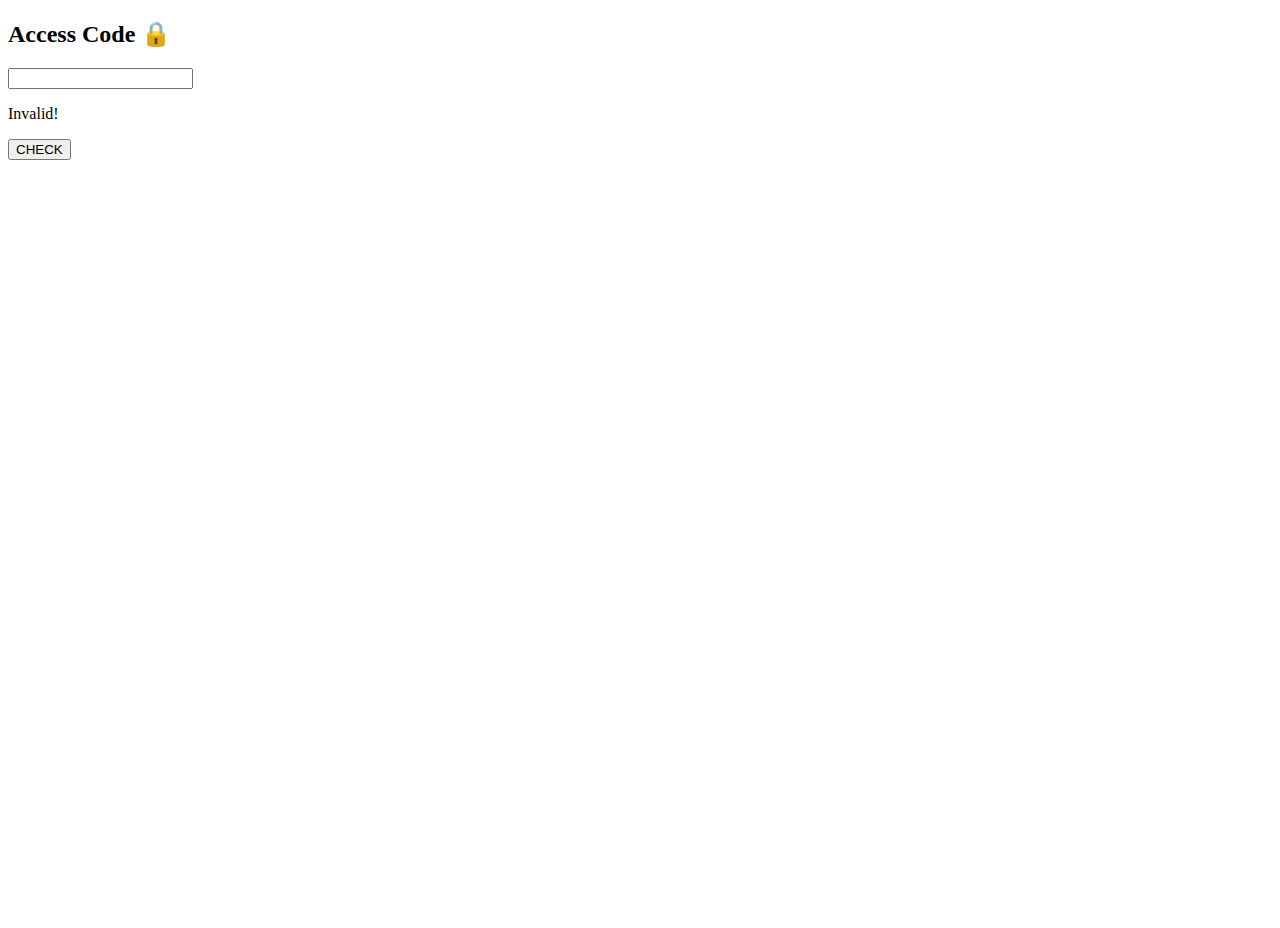
<file: index.html>
<!DOCTYPE html>
<html lang="en">
  <head>
    <meta charset="UTF-8" />
    <meta http-equiv="X-UA-Compatible" content="IE=edge" />
    <meta name="viewport" content="width=device-width, initial-scale=1.0" />
    <title>❤️</title>
    <link
      href="https://cdn.jsdelivr.net/npm/bootstrap@5.1.3/dist/css/bootstrap.min.css"
      rel="stylesheet"
      integrity="sha384-1BmE4kWBq78iYhFldvKuhfTAU6auU8tT94WrHftjDbrCEXSU1oBoqyl2QvZ6jIW3"
      crossorigin="anonymous"
    />
    <script
      src="https://cdn.jsdelivr.net/npm/bootstrap@5.1.3/dist/js/bootstrap.bundle.min.js"
      integrity="sha384-ka7Sk0Gln4gmtz2MlQnikT1wXgYsOg+OMhuP+IlRH9sENBO0LRn5q+8nbTov4+1p"
      crossorigin="anonymous"
    ></script>
    <style>
      .cover {
        height: 100vh;
        background-position: center;
        background-size: cover;
        background-image: url("https://images.unsplash.com/photo-1633265486064-086b219458ec?ixlib=rb-1.2.1&ixid=MnwxMjA3fDB8MHxzZWFyY2h8MTl8fHNlY3VyaXR5fGVufDB8fDB8fA%3D%3D&auto=format&fit=crop&w=600&q=60");
      }
    </style>
  </head>
  <body class="cover d-flex align-items-center justify-content-center">
    <div class="container">
      <div class="card shadow bg-light" style="--bs-bg-opacity: 0.5">
        <div class="card-body px-5">
          <h2 class="text-center text-danger my-4 fw-bold">Access Code 🔒</h2>
          <input type="text" class="form-control mt-5" id="code" />
          <p class="text-danger mt-2 fw-bold d-none" id="warn">Invalid!</p>
          <div class="text-center mt-5">
            <button class="btn btn-info" onclick="secure()">CHECK</button>
          </div>
        </div>
      </div>
    </div>
    <script>
      function secure() {
        const code = document.getElementById("code").value;
        if (code == "ds") {
          window.location.href = "./main.html";
        } else {
          document.getElementById("warn").classList.remove("d-none");
        }
      }
    </script>
  </body>
</html>
</file>
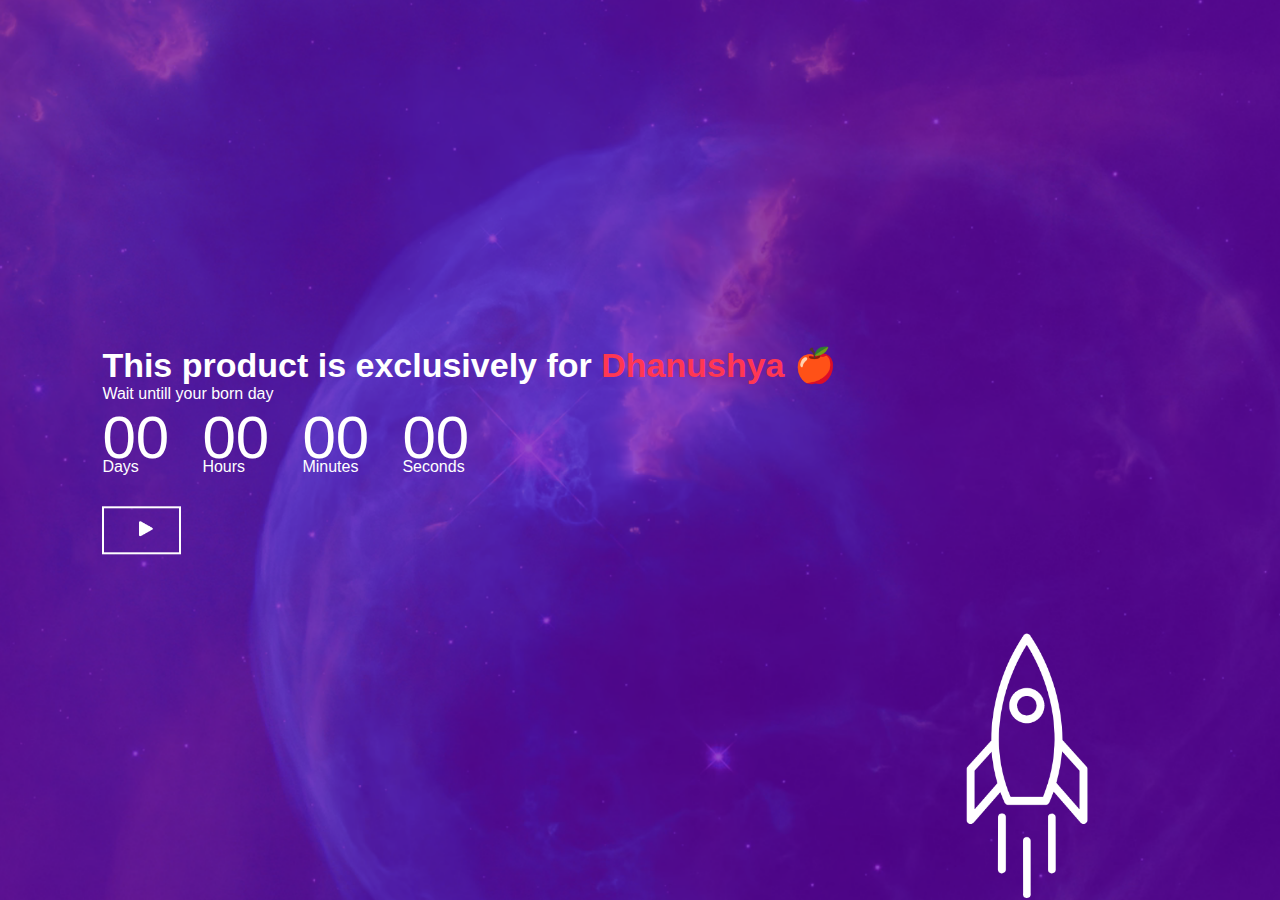
<file: main.html>
<!DOCTYPE html>
<html lang="en">
<head>
    <meta charset="UTF-8">
    <meta http-equiv="X-UA-Compatible" content="IE=edge">
    <meta name="viewport" content="width=device-width, initial-scale=1.0">
    <title>❤️</title>
    <link rel="stylesheet" href="style.css">
</head>
<body> 
   <div class="container1">
    <div class="content">
      <h1>This product is exclusively for <span>Dhanushya </span>🍎</h1>
      <p id="wait">Wait untill your born day</p>
      <div class="launch-time">
        <div>
          <p id="days">00</p>
          <span>Days</span>
        </div>
        <div>
          <p id="hours">00</p>
          <span>Hours</span>
        </div>
        <div>
          <p id="minutes"> 00</p>
          <span>Minutes</span>
        </div>
        <div>
          <p id="seconds">00</p>
          <span>Seconds</span>
        </div>
      </div>
      <button type="button"><a href="" id="btn"><img src="images/triangle.png" alt=""></a></button>
    </div>
    <img src="images/rocket.png" class="rocket" alt="">
   </div>

<script>
  var countDownDate= new Date("Sep 04, 2022 00:00:00").getTime();
  var x=setInterval(function(){
    var now=new Date().getTime();
    var distance=countDownDate-now;
    var days = Math.floor(distance / (1000 * 60 * 60 * 24));
    var hours = Math.floor((distance % (1000 * 60 * 60 * 24)) / (1000 * 60 * 60));
    var minutes = Math.floor((distance % (1000 * 60 * 60)) / (1000 * 60));
    var seconds = Math.floor((distance % (1000 * 60)) / 1000);
    document.getElementById("days").innerHTML=days;
    document.getElementById("hours").innerHTML=hours;
    document.getElementById("minutes").innerHTML=minutes;
    document.getElementById("seconds").innerHTML=seconds;
    if(distance<0){
      clearInterval(x);
      document.getElementById("days").innerHTML="00";
      document.getElementById("hours").innerHTML="00";
      document.getElementById("minutes").innerHTML="00";
      document.getElementById("seconds").innerHTML="00";
      document.getElementById("btn").href="quiz.html";
      document.getElementById("wait").innerHTML="Take My Present 🎁 <br>My Dear Princes, Now click on the button 👆";

    }
  },1000)
</script>
</body>
</html>
</file>
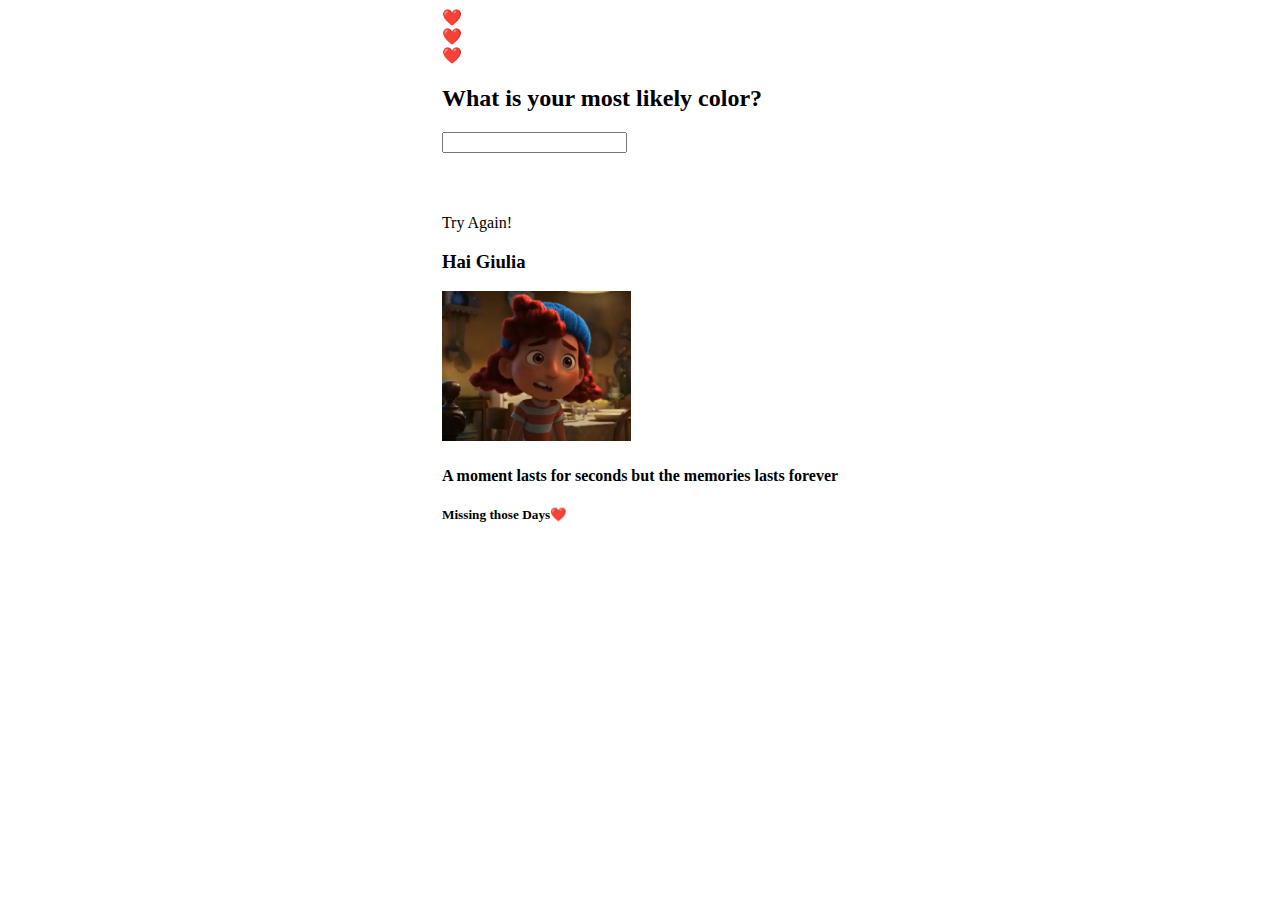
<file: quiz.html>
<!DOCTYPE html>
<html lang="en">
<head>
    <meta charset="UTF-8">
    <meta http-equiv="X-UA-Compatible" content="IE=edge">
    <link rel="stylesheet" href="qn.css">
    <meta name="viewport" content="width=device-width, initial-scale=1.0">
    <link href="https://cdn.jsdelivr.net/npm/bootstrap@5.1.3/dist/css/bootstrap.min.css" rel="stylesheet" integrity="sha384-1BmE4kWBq78iYhFldvKuhfTAU6auU8tT94WrHftjDbrCEXSU1oBoqyl2QvZ6jIW3" crossorigin="anonymous" />
    <script src="https://cdn.jsdelivr.net/npm/bootstrap@5.1.3/dist/js/bootstrap.bundle.min.js" integrity="sha384-ka7Sk0Gln4gmtz2MlQnikT1wXgYsOg+OMhuP+IlRH9sENBO0LRn5q+8nbTov4+1p" crossorigin="anonymous" ></script>
    <title>❤️</title>
</head>
<body id="body" class="body">
    <div class="m-5" style="display: flex;justify-content: center; ">
    <div class="my-5 ">
        <div class="d-flex justify-content-center mb-5 bg-light " style="--bs-bg-opacity: .5;">
            <div class="d-none fs-3" id="1">❤️</div>
            <div class="d-none fs-3" id="2">❤️</div>
            <div class="d-none fs-3" id="3">❤️</div>
        </div>
        <div class="card bg-light"  style="--bs-bg-opacity: .5;">
            <div class="card-body m-2" id="card">
              <h2 class="" id="qn">What is your most likely color?</h2>
              <form action="">
                  <input type="text" class="form-control my-5" name="q1" id="q1">
                  <p class="btn btn-info" onclick="check()"><img src="images/triangle.png" height="25px" width="25px" alt=""></p>
              </form>
              <p class="d-none" id="warn">Try Again!</p>
            </div>
            <div class="text-center d-none card-body m-2" id="success">
                <h3>Hai Giulia</h3>
                <img src="images/giulia.png" height="150px" alt="">
                <h4 class="text-muted mt-2">A moment lasts for seconds but the memories lasts forever</h4>
                <h5> Missing those Days❤️</h5>
            </div>
          </div>
          </div>
    </div>
<script>
    var arr=['blue','saturday','fabrics']
    var question=["What is my Birthday?","Project Name we two are together"]
    i=0
    const check=()=>{
        const q1=document.getElementById("q1").value;
        if(q1==arr[i]){
            if(i==0){
                document.getElementById('body').style.backgroundImage="url('https://images.unsplash.com/photo-1513151233558-d860c5398176?ixlib=rb-1.2.1&ixid=MnwxMjA3fDB8MHxzZWFyY2h8Mnx8YmlydGhkYXklMjBiYWNrZ3JvdW5kfGVufDB8fDB8fA%3D%3D&auto=format&fit=crop&w=500&q=60')";
            }
            else if(i==1){
                document.getElementById('body').style.backgroundImage="url('https://images.pexels.com/photos/4684265/pexels-photo-4684265.jpeg?auto=compress&cs=tinysrgb&w=600')";
            }
            else if(i==2){
                document.getElementById('body').style.backgroundImage="url('https://images.unsplash.com/photo-1513151233558-d860c5398176?ixlib=rb-1.2.1&ixid=MnwxMjA3fDB8MHxzZWFyY2h8Mnx8YmlydGhkYXklMjBiYWNrZ3JvdW5kfGVufDB8fDB8fA%3D%3D&auto=format&fit=crop&w=500&q=60')";
            }
            document.getElementById('body').style.backgroundRepeat="no-repeat";
            document.getElementById('body').style.backgroundSize="cover";

            document.getElementById('qn').innerHTML=question[i];
            // q1=" "
            i=i+1;
            document.getElementById(String(i)).classList.remove('d-none');
            console.log(i)
            if(i==3){
                document.getElementById('card').classList.add('d-none');
                document.getElementById('success').classList.remove('d-none');
                
                setTimeout(()=>{

                    window.location.href = "./wish.html";
                }, 10000)

            }
        }
        else{
            document.getElementById('warn').classList.remove('d-none');
            document.getElementById('warn').classList.add('d-block');
        }
    }
</script>
</body>
</html>
</file>
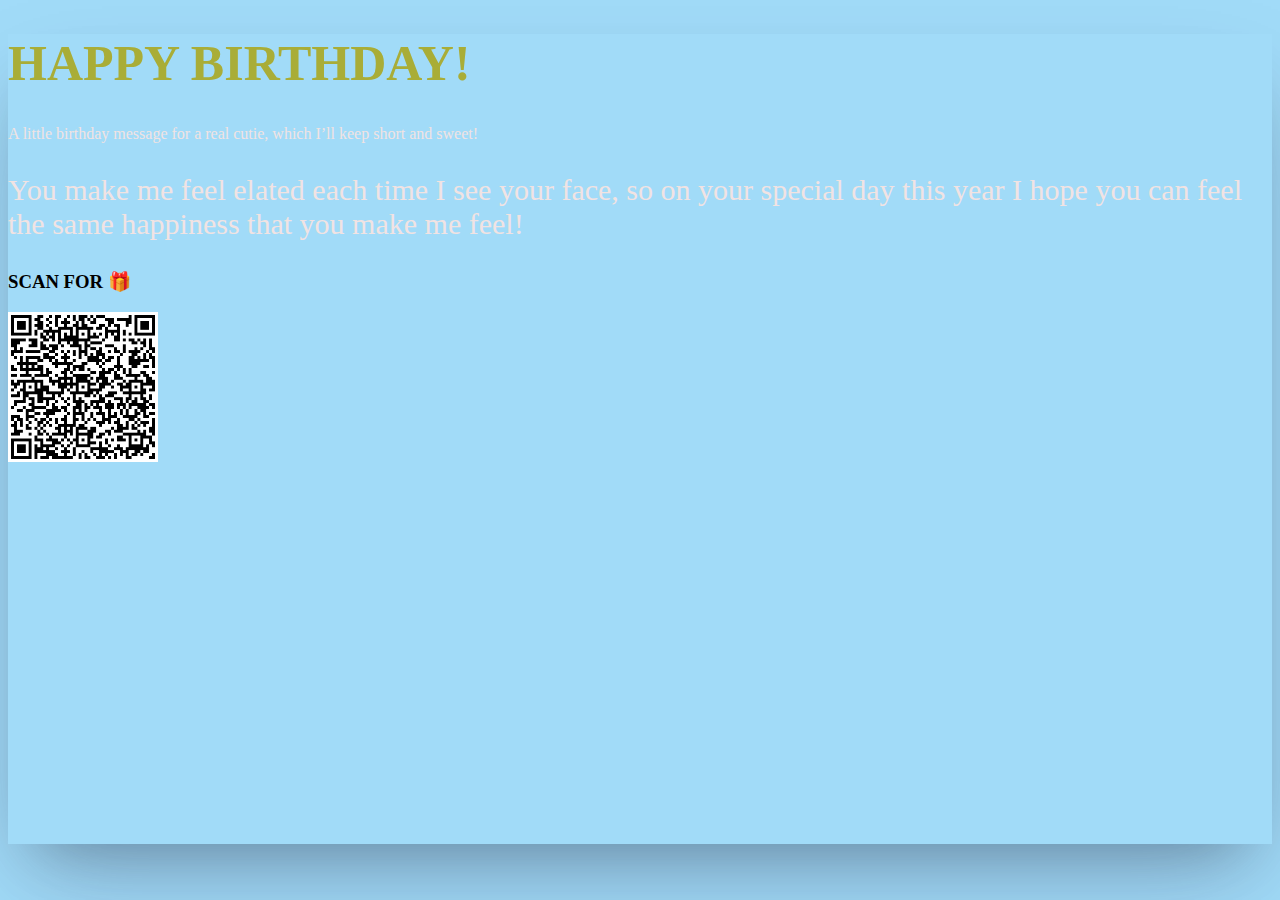
<file: wish.html>
<!DOCTYPE html>
<html lang="en">
<head>
    <meta charset="UTF-8">
    <meta http-equiv="X-UA-Compatible" content="IE=edge">
    <meta name="viewport" content="width=device-width, initial-scale=1.0">
    <title>❤️</title>
    <link rel="stylesheet" href="wish.css">
    <link href="https://cdn.jsdelivr.net/npm/bootstrap@5.1.3/dist/css/bootstrap.min.css" rel="stylesheet" integrity="sha384-1BmE4kWBq78iYhFldvKuhfTAU6auU8tT94WrHftjDbrCEXSU1oBoqyl2QvZ6jIW3" crossorigin="anonymous" />
    <script src="https://cdn.jsdelivr.net/npm/bootstrap@5.1.3/dist/js/bootstrap.bundle.min.js" integrity="sha384-ka7Sk0Gln4gmtz2MlQnikT1wXgYsOg+OMhuP+IlRH9sENBO0LRn5q+8nbTov4+1p" crossorigin="anonymous" ></script>
</head>
<body class="body d-flex justify-content-center align-items-center">
    <div class="container m-2 mt-4 ">
        <div class="card" style="box-shadow: rgba(50, 50, 93, 0.25) 0px 50px 100px -20px, rgba(0, 0, 0, 0.3) 0px 30px 60px -30px; min-height: 90vh;">
            <div class="card-body">
              <div class="row ">
                  <div class="col-md-7 d-flex justify-content-center align-items-center p-5">
                    <div>
                        <h1 class="font-monospace text-center heading my-5">HAPPY BIRTHDAY!</h1>
                        <p class=" my-4 text-center fs-2 q1">A little birthday message for a real cutie, which I’ll keep short and sweet!</p>
                        <p class="text-center fs-2 q2">You make me feel elated each time I see your face, so on your special day this year I hope you can feel the same happiness that you make me feel!</p>
                    </div>
                    </div>
                  <div class="col-md-5 d-flex justify-content-center align-items-center py-4 mb-5">
                    <div>
                        <h3 class="text-center text-light my-4">SCAN FOR 🎁</h3>
                        <div class="border border-light p-3">
                            <img src="images/gift.png" height="150px" alt="">
                        </div>
                    </div>
                  </div>
              </div>
            </div>
          </div>
    </div>
</body>
</html>
</file>
<file: style.css>
*{
    margin: 0;
    padding: 0;
    font-family: 'poppins',sans-serif;
    box-sizing: border-box;
}

.container1{
    width: 100vw;
    height: 100vh;
    background-image: url(images/background.png) ;
    background-position: center;
    background-size: cover;
    padding: 0 8%;
    position: relative;
}

.logo{
    width: 150px;
    padding: 20px 0;
    cursor: pointer;
}

.content{
    top:50%;
    position: absolute;
    transform:translateY(-50%);
    color:#fff;
}

.content h1{
    font-size:34px;
    font-weight:600;
}

.content h1 span{
    color: #ff3753;
}

.content button{
    background: transparent;
    border: 2px solid #fff;
    outline:none;
    padding:12px 25px;
    color:#fff;
    display: flex;
    align-items: center;
    margin-top: 30px;
    cursor: pointer;
}

.content button img{
    width: 15px;
    margin-left:10px ;

}

.launch-time{
    display: flex;
}

.launch-time div{
    flex-basis: 100px;
}

.launch-time div p{
    font-size: 60px;
    margin-bottom: -14px;
}

.rocket{
    width:250px;
    position: absolute;
    right: 10%;
    bottom:0;
    animation:rocket 4s linear infinite;
}

@keyframes rocket{
    0%{
        bottom:0;
        opacity: 0;
    }
    100%{
        bottom:105%;
        opacity: 1;
    }
}
</file>
<file: qn.css>
#body{
    height:100vh; 
    background-image: url(https://images.pexels.com/photos/1793037/pexels-photo-1793037.jpeg?cs=srgb&dl=pexels-lilartsy-1793037.jpg&fm=jpg);
    background-position: center;
    background-size: cover;
}
</file>
<file: wish.css>
.body{
    background-color:#a1dbf8 ;
}

.heading{
    color:rgb(169, 173, 55);
    font-weight: 700;
    font-size: 50px;
}

.q1{
    font-weight: 500;
    color: rgb(241, 227, 227);
}

.q2{
    font-size: 30px;
    font-weight: 500;
    color: rgb(241, 227, 227);
}

.card{
    background-image: url(https://images.pexels.com/photos/4303031/pexels-photo-4303031.jpeg?auto=compress&cs=tinysrgb&w=1260&h=750&dpr=1);
    background-size: cover;
    
}
</file>
